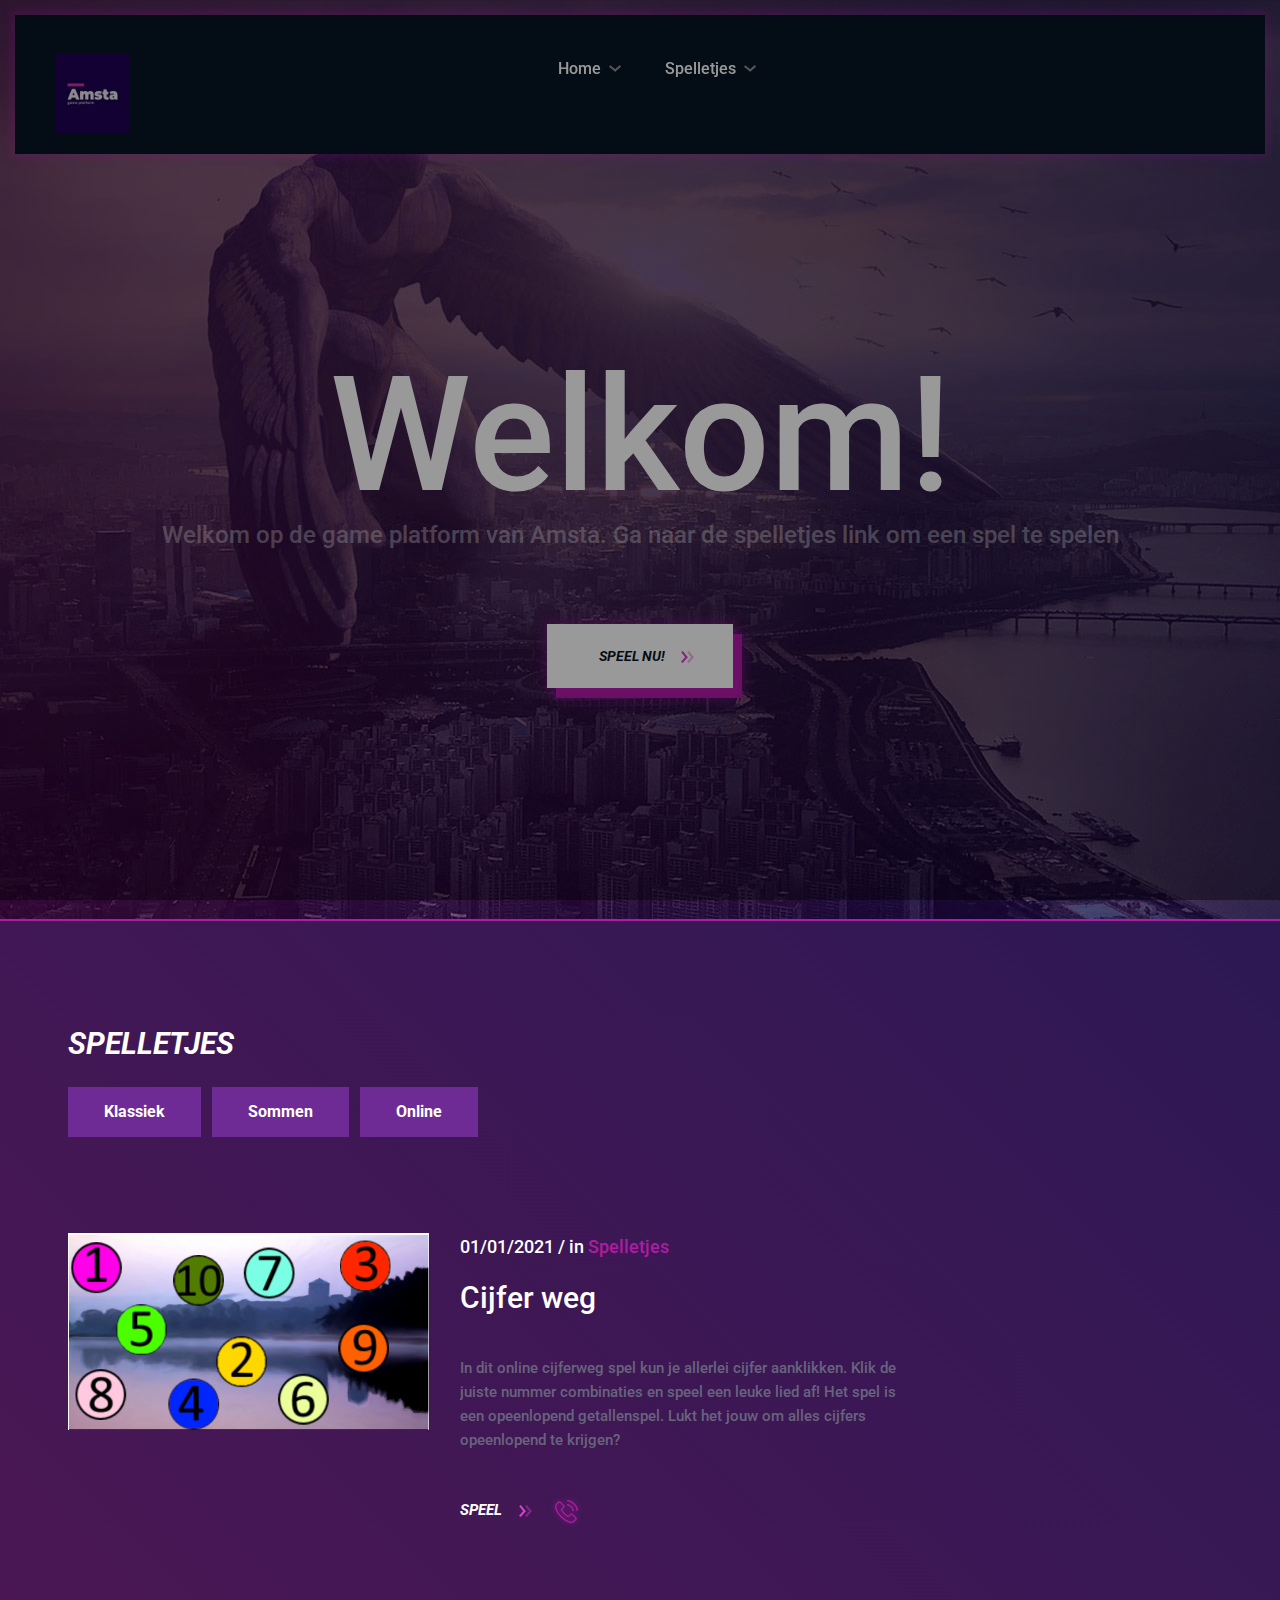
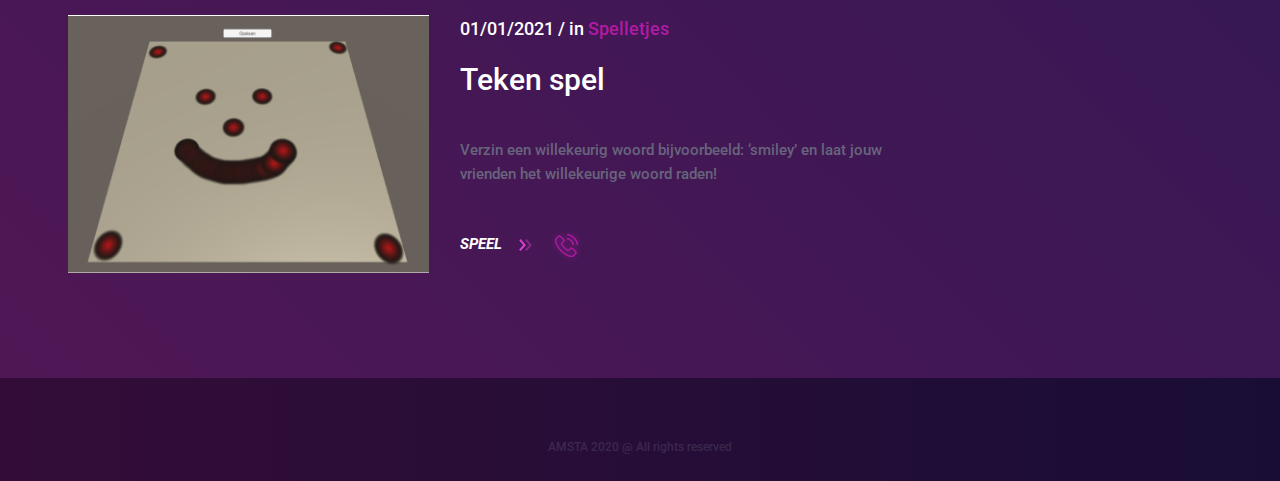
<file: index.html>
<!DOCTYPE html>
<html lang="zxx">
<head>
	<title>Amsta - Game platform</title>
	<meta charset="UTF-8">
	<meta name="description" content="EndGam Gaming Magazine Template">
	<meta name="keywords" content="endGam,gGaming, magazine, html">
	<meta name="viewport" content="width=device-width, initial-scale=1.0">
	<!-- Favicon -->
	<link href="img/favicon.ico" rel="shortcut icon"/>

	<!-- Google Font -->
	<link href="https://fonts.googleapis.com/css?family=Roboto:400,400i,500,500i,700,700i,900,900i" rel="stylesheet">


	<!-- Stylesheets -->
	<link rel="stylesheet" href="css/bootstrap.min.css"/>
	<link rel="stylesheet" href="css/font-awesome.min.css"/>
	<link rel="stylesheet" href="css/slicknav.min.css"/>
	<link rel="stylesheet" href="css/owl.carousel.min.css"/>
	<link rel="stylesheet" href="css/magnific-popup.css"/>
	<link rel="stylesheet" href="css/animate.css"/>

	<!-- Main Stylesheets -->
	<link rel="stylesheet" href="css/style.css"/>


	<!--[if lt IE 9]>
		  <script src="https://oss.maxcdn.com/html5shiv/3.7.2/html5shiv.min.js"></script>
	  <script src="https://oss.maxcdn.com/respond/1.4.2/respond.min.js"></script>
	<![endif]-->

</head>
<body>
	<!-- Page Preloder -->
	<div id="preloder">
		<div class="loader"></div>
	</div>

	<!-- Header section -->
	<header class="header-section">
		<div class="header-warp">
			<div class="header-bar-warp d-flex">
				<!-- site logo -->
				<a href="index.html" class="site-logo">
					<img class="site-logo-frontend" src="./img/logo_1.jpg" alt="">
				</a>
				<nav class="top-nav-area w-100">
					<!-- Menu -->
					<ul class="main-menu primary-menu">
						<li><a href="index.html">Home</a></li>
						<li><a href="games.html">Spelletjes</a></li>
					</ul>
				</nav>
			</div>
		</div>
	</header>
	<!-- Header section end -->


	<!-- Hero section -->
	<section class="hero-section overflow-hidden">
		<div class="hero-slider owl-carousel">
			<div class="hero-item set-bg d-flex align-items-center justify-content-center text-center" data-setbg="img/slider-bg-1.jpg">
				<div class="container">
					<h2>Welkom!</h2>
					<p>Welkom op de game platform van Amsta. Ga naar de spelletjes link om een spel te spelen</p>
					<a href="games.html" class="site-btn">Speel nu! <img src="img/icons/double-arrow.png" alt="#"/></a>
				</div>
			</div>
		</div>
	</section>
	<!-- Hero section end-->


	<!-- Blog section -->
	<section class="blog-section spad">
		<div class="container">
			<div class="row">
				<div class="col-xl-9 col-lg-8 col-md-7">
					<div class="section-title text-white">
						<h2>Spelletjes</h2>
					</div>
					<ul class="blog-filter">
						<li><a href="#">Klassiek</a></li>
						<li><a href="#">Sommen</a></li>
						<li><a href="#">Online</a></li>
					</ul>
					<!-- Blog item -->
					<div class="blog-item">
						<div class="blog-thumb">
							<img src="./img/blog/cijfer-weg.PNG" alt="">
						</div>
						<div class="blog-text text-box text-white">
							<div class="top-meta">01/01/2021  /  in <a href="">Spelletjes</a></div>
							<h3>Cijfer weg</h3>
							<p>In dit online cijferweg spel kun je allerlei cijfer aanklikken. Klik de juiste nummer combinaties en speel een leuke lied af! Het spel is een opeenlopend getallenspel. Lukt het jouw om alles cijfers opeenlopend te krijgen?</p>
							<a href="game1.html" class="read-more">Speel  <img src="img/icons/double-arrow.png" alt="#"/></a>
							<a href="game1call.html" class="read-more"> <img src="img/icons/phone.png" alt=""></a>

						</div>
					</div>
					<!-- Blog item -->
					<div class="blog-item">
						<div class="blog-thumb">
							<img src="./img/blog/tekenspel.PNG" alt="">
						</div>
						<div class="blog-text text-box text-white">
							<div class="top-meta">01/01/2021  /  in <a href="">Spelletjes</a></div>
							<h3>Teken spel</h3>
							<p>Verzin een willekeurig woord bijvoorbeeld: ‘smiley’ en laat jouw vrienden het willekeurige woord raden!</p>
							<a href="game2.html" class="read-more">Speel  <img src="img/icons/double-arrow.png" alt="#"/></a>
							<a href="game2call.html" class="read-more"> <img src="img/icons/phone.png" alt=""></a>
						</div>
					</div>
				</div> 
			</div>
		</div>
	</section>
	<!-- Blog section end -->


	<!-- Footer section -->
	<footer class="footer-section">
		<div class="container">

			<div class="copyright"><a href="">AMSTA</a> 2020 @ All rights reserved</div>
		</div>
	</footer>
	<!-- Footer section end -->


	<!--====== Javascripts & Jquery ======-->
	<script src="js/jquery-3.2.1.min.js"></script>
	<script src="js/bootstrap.min.js"></script>
	<script src="js/jquery.slicknav.min.js"></script>
	<script src="js/owl.carousel.min.js"></script>
	<script src="js/jquery.sticky-sidebar.min.js"></script>
	<script src="js/jquery.magnific-popup.min.js"></script>
	<script src="js/main.js"></script>

	</body>
</html>
</file>
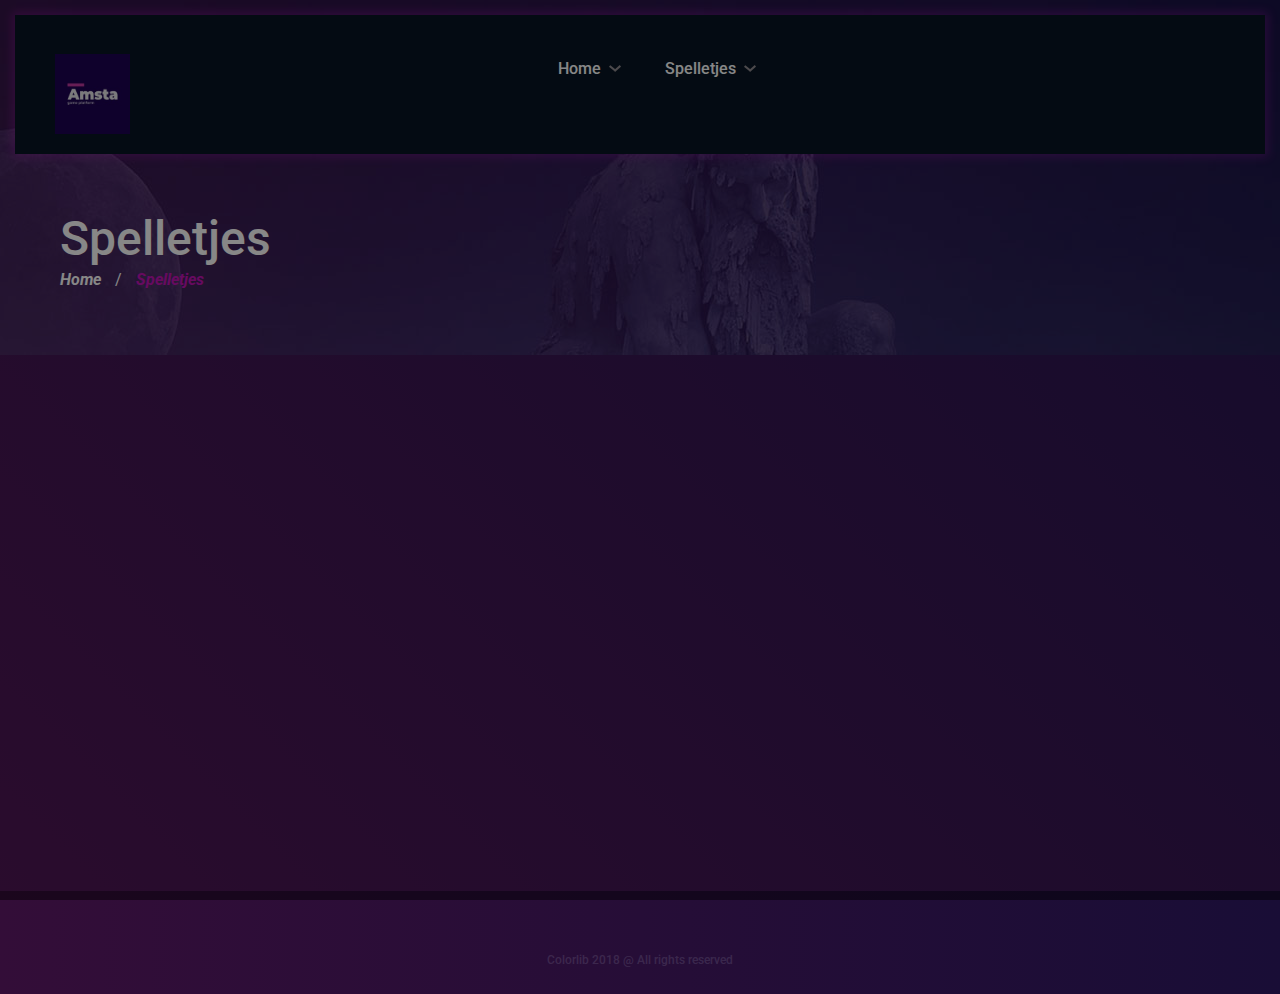
<file: game1.html>
<!DOCTYPE html>
<html lang="zxx">
<head>
	<title>Amsta - Game platform</title>
	<meta charset="UTF-8">
	<meta name="description" content="EndGam Gaming Magazine Template">
	<meta name="keywords" content="endGam,gGaming, magazine, html">
	<meta name="viewport" content="width=device-width, initial-scale=1.0">
	<!-- Favicon -->
	<link href="img/favicon.ico" rel="shortcut icon"/>

	<!-- Google Font -->
	<link href="https://fonts.googleapis.com/css?family=Roboto:400,400i,500,500i,700,700i,900,900i" rel="stylesheet">


	<!-- Stylesheets -->
	<link rel="stylesheet" href="css/bootstrap.min.css"/>
	<link rel="stylesheet" href="css/font-awesome.min.css"/>
	<link rel="stylesheet" href="css/slicknav.min.css"/>
	<link rel="stylesheet" href="css/owl.carousel.min.css"/>
	<link rel="stylesheet" href="css/magnific-popup.css"/>
	<link rel="stylesheet" href="css/animate.css"/>

	<!-- Main Stylesheets -->
	<link rel="stylesheet" href="css/style.css"/>


</head>
<body>
	<!-- Page Preloder -->
	<div id="preloder">
		<div class="loader"></div>
	</div>

	<!-- Header section -->
	<header class="header-section">
		<div class="header-warp">
			<div class="header-bar-warp d-flex">
				<!-- site logo -->
				<a href="index.html" class="site-logo">
					<img class="site-logo-frontend" src="./img/logo_1.jpg" alt="">
				</a>
				<nav class="top-nav-area w-100">
					<!-- Menu -->
					<ul class="main-menu primary-menu">
						<li><a href="index.html">Home</a></li>
						<li><a href="games.html">Spelletjes</a></li>
					</ul>
				</nav>
			</div>
		</div>
	</header>
	<!-- Header section end -->


	<!-- Page top section -->
	<section class="page-top-section set-bg" data-setbg="img/page-top-bg/1.jpg">
		<div class="page-info">
			<h2>Spelletjes</h2>
			<div class="site-breadcrumb">
				<a href="">Home</a>  /
				<span>Spelletjes</span>
			</div>
		</div>
	</section>
	<!-- Page top end-->




	<!-- Games section -->
	<section class="games-section">
		<div class="container">

			<div class="row">
					<div class="row">
                        <iframe class="iframe-thing"src="https://i.simmer.io/@HVA1/cijfer-teller"></iframe>
                    </div>
			</div>
		</div>
	</section>
	<!-- Games end-->


	<!-- Footer section -->
	<footer class="footer-section">
		<div class="container">
			<div class="copyright"><a href="">Colorlib</a> 2018 @ All rights reserved</div>
		</div>
	</footer>
	<!-- Footer section end -->


	<!--====== Javascripts & Jquery ======-->
	<script src="js/jquery-3.2.1.min.js"></script>
	<script src="js/bootstrap.min.js"></script>
	<script src="js/jquery.slicknav.min.js"></script>
	<script src="js/owl.carousel.min.js"></script>
	<script src="js/jquery.sticky-sidebar.min.js"></script>
	<script src="js/jquery.magnific-popup.min.js"></script>
	<script src="js/main.js"></script>

	</body>
</html>
</file>
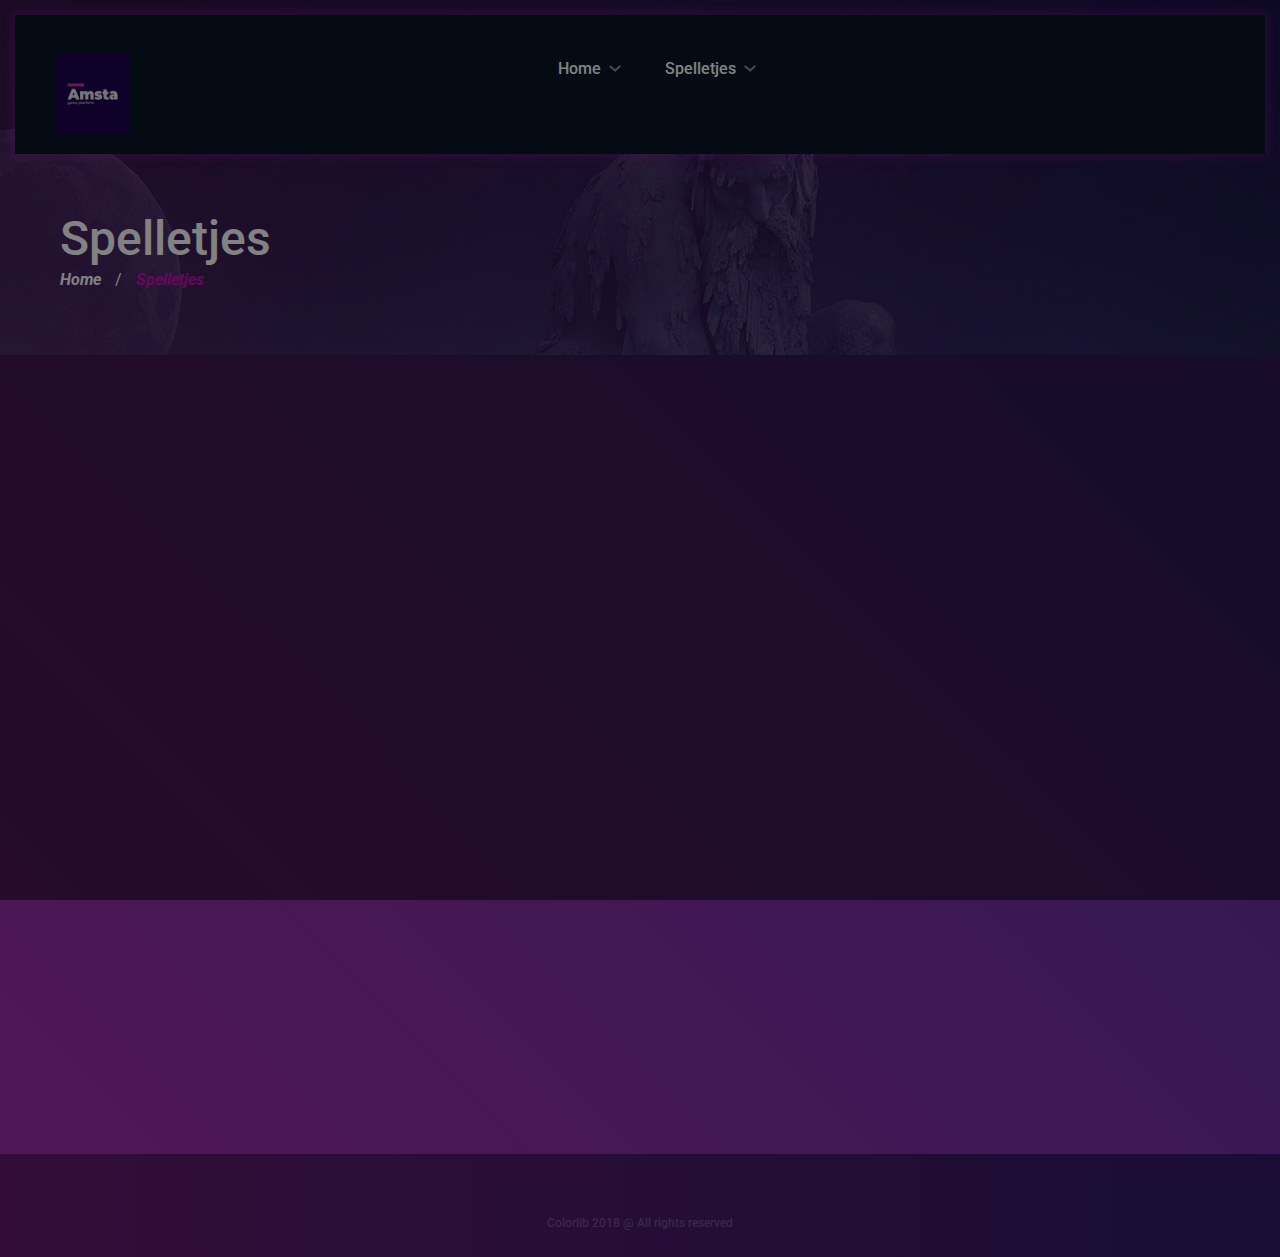
<file: game1call.html>
<!DOCTYPE html>
<html lang="zxx">
<head>
	<title>Amsta - Game platform</title>
	<meta charset="UTF-8">
	<meta name="description" content="EndGam Gaming Magazine Template">
	<meta name="keywords" content="endGam,gGaming, magazine, html">
	<meta name="viewport" content="width=device-width, initial-scale=1.0">
	<!-- Favicon -->
	<link href="img/favicon.ico" rel="shortcut icon"/>

	<!-- Google Font -->
	<link href="https://fonts.googleapis.com/css?family=Roboto:400,400i,500,500i,700,700i,900,900i" rel="stylesheet">


	<!-- Stylesheets -->
	<link rel="stylesheet" href="css/bootstrap.min.css"/>
	<link rel="stylesheet" href="css/font-awesome.min.css"/>
	<link rel="stylesheet" href="css/slicknav.min.css"/>
	<link rel="stylesheet" href="css/owl.carousel.min.css"/>
	<link rel="stylesheet" href="css/magnific-popup.css"/>
	<link rel="stylesheet" href="css/animate.css"/>

	<!-- Main Stylesheets -->
	<link rel="stylesheet" href="css/style.css"/>


</head>
<body>
	<!-- Page Preloder -->
	<div id="preloder">
		<div class="loader"></div>
	</div>

	<!-- Header section -->
	<header class="header-section">
		<div class="header-warp">
			<div class="header-bar-warp d-flex">
				<!-- site logo -->
				<a href="index.html" class="site-logo">
					<img class="site-logo-frontend" src="./img/logo_1.jpg" alt="">
				</a>
				<nav class="top-nav-area w-100">
					<!-- Menu -->
					<ul class="main-menu primary-menu">
						<li><a href="index.html">Home</a></li>
						<li><a href="games.html">Spelletjes</a></li>
					</ul>
				</nav>
			</div>
		</div>
	</header>
	<!-- Header section end -->


	<!-- Page top section -->
	<section class="page-top-section set-bg" data-setbg="img/page-top-bg/1.jpg">
		<div class="page-info">
			<h2>Spelletjes</h2>
			<div class="site-breadcrumb">
				<a href="">Home</a>  /
				<span>Spelletjes</span>
			</div>
		</div>
	</section>
	<!-- Page top end-->



	<!-- Games section -->
	<section class="games-section">
		<div class="container">
			<video id="video" autoplay></video>
			<canvas id="canvas"></canvas>
			<div class="row">
					<div class="row">
                        <iframe class="iframe-thing"src="https://i.simmer.io/@HVA1/nummer-teller"></iframe>
                    </div>
			</div>
		</div>
	</section>
	<!-- Games end-->


	<!-- Footer section -->
	<footer class="footer-section">
		<div class="container">
			<div class="copyright"><a href="">Colorlib</a> 2018 @ All rights reserved</div>
		</div>
	</footer>
	<!-- Footer section end -->


	<!--====== Javascripts & Jquery ======-->
	<script src="js/jquery-3.2.1.min.js"></script>
	<script src="js/bootstrap.min.js"></script>
	<script src="js/jquery.slicknav.min.js"></script>
	<script src="js/owl.carousel.min.js"></script>
	<script src="js/jquery.sticky-sidebar.min.js"></script>
	<script src="js/jquery.magnific-popup.min.js"></script>
	<script src="js/main.js"></script>

	</body>
</html>
</file>
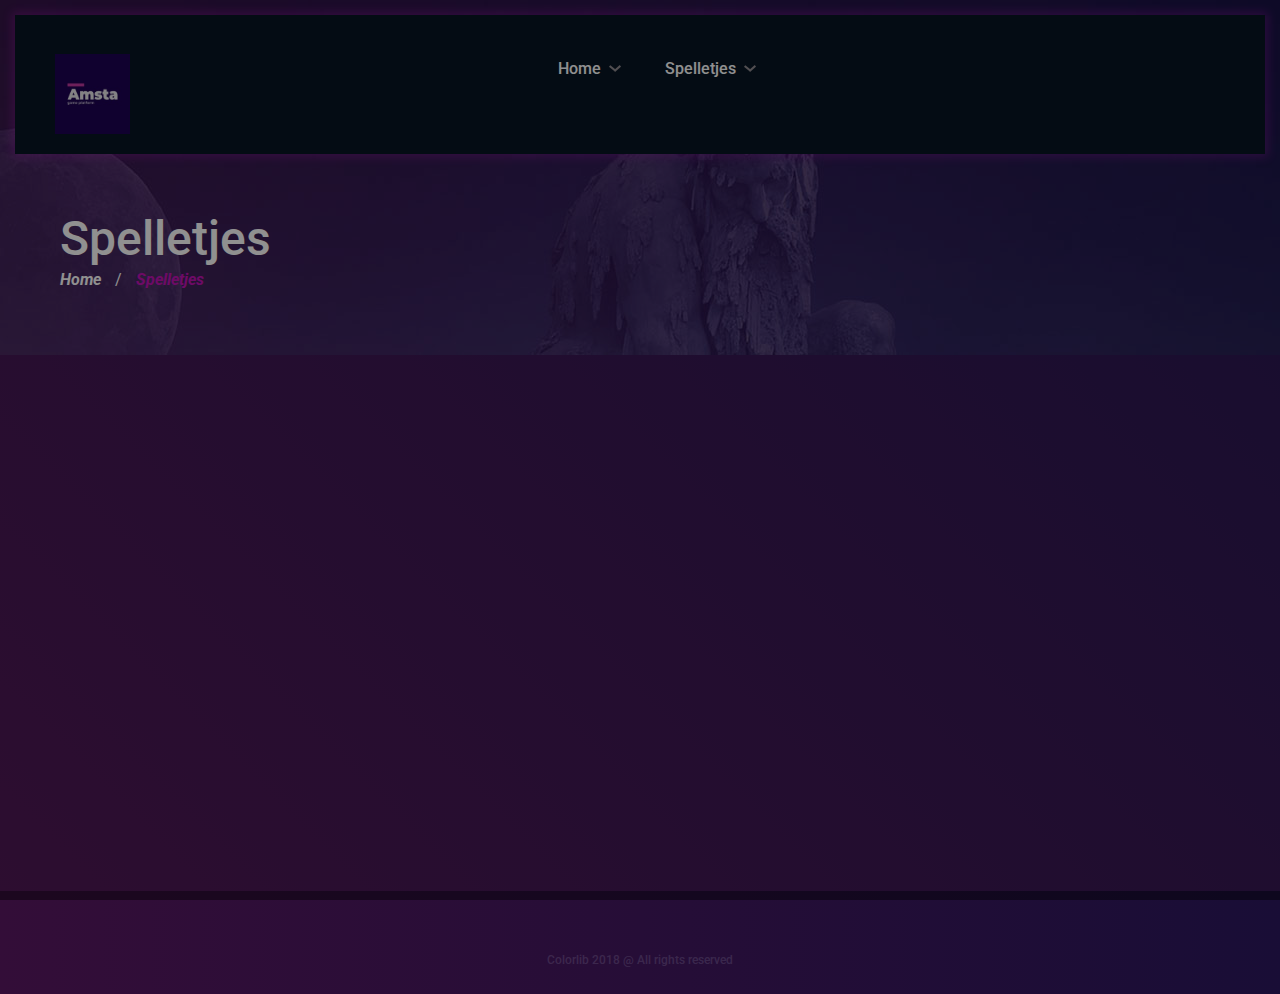
<file: game2.html>
<!DOCTYPE html>
<html lang="zxx">
<head>
	<title>Amsta - Game platform</title>
	<meta charset="UTF-8">
	<meta name="description" content="EndGam Gaming Magazine Template">
	<meta name="keywords" content="endGam,gGaming, magazine, html">
	<meta name="viewport" content="width=device-width, initial-scale=1.0">
	<!-- Favicon -->
	<link href="img/favicon.ico" rel="shortcut icon"/>

	<!-- Google Font -->
	<link href="https://fonts.googleapis.com/css?family=Roboto:400,400i,500,500i,700,700i,900,900i" rel="stylesheet">


	<!-- Stylesheets -->
	<link rel="stylesheet" href="css/bootstrap.min.css"/>
	<link rel="stylesheet" href="css/font-awesome.min.css"/>
	<link rel="stylesheet" href="css/slicknav.min.css"/>
	<link rel="stylesheet" href="css/owl.carousel.min.css"/>
	<link rel="stylesheet" href="css/magnific-popup.css"/>
	<link rel="stylesheet" href="css/animate.css"/>

	<!-- Main Stylesheets -->
	<link rel="stylesheet" href="css/style.css"/>


</head>
<body>
	<!-- Page Preloder -->
	<div id="preloder">
		<div class="loader"></div>
	</div>

	<!-- Header section -->
	<header class="header-section">
		<div class="header-warp">
			<div class="header-bar-warp d-flex">
				<!-- site logo -->
				<a href="index.html" class="site-logo">
					<img class="site-logo-frontend" src="./img/logo_1.jpg" alt="">
				</a>
				<nav class="top-nav-area w-100">
					<!-- Menu -->
					<ul class="main-menu primary-menu">
						<li><a href="index.html">Home</a></li>
						<li><a href="games.html">Spelletjes</a></li>
					</ul>
				</nav>
			</div>
		</div>
	</header>
	<!-- Header section end -->


	<!-- Page top section -->
	<section class="page-top-section set-bg" data-setbg="img/page-top-bg/1.jpg">
		<div class="page-info">
			<h2>Spelletjes</h2>
			<div class="site-breadcrumb">
				<a href="">Home</a>  /
				<span>Spelletjes</span>
			</div>
		</div>
	</section>
	<!-- Page top end-->




	<!-- Games section -->
	<section class="games-section">
		<div class="container">
			<div class="row">
					<div class="row">
                        <iframe class="iframe-thing"src="https://i.simmer.io/@HVA1/teken-spel"></iframe>
                    </div>
			</div>
		</div>
	</section>
	<!-- Games end-->


	<!-- Footer section -->
	<footer class="footer-section">
		<div class="container">
			<div class="copyright"><a href="">Colorlib</a> 2018 @ All rights reserved</div>
		</div>
	</footer>
	<!-- Footer section end -->


	<!--====== Javascripts & Jquery ======-->
	<script src="js/jquery-3.2.1.min.js"></script>
	<script src="js/bootstrap.min.js"></script>
	<script src="js/jquery.slicknav.min.js"></script>
	<script src="js/owl.carousel.min.js"></script>
	<script src="js/jquery.sticky-sidebar.min.js"></script>
	<script src="js/jquery.magnific-popup.min.js"></script>
	<script src="js/main.js"></script>

	</body>
</html>
</file>
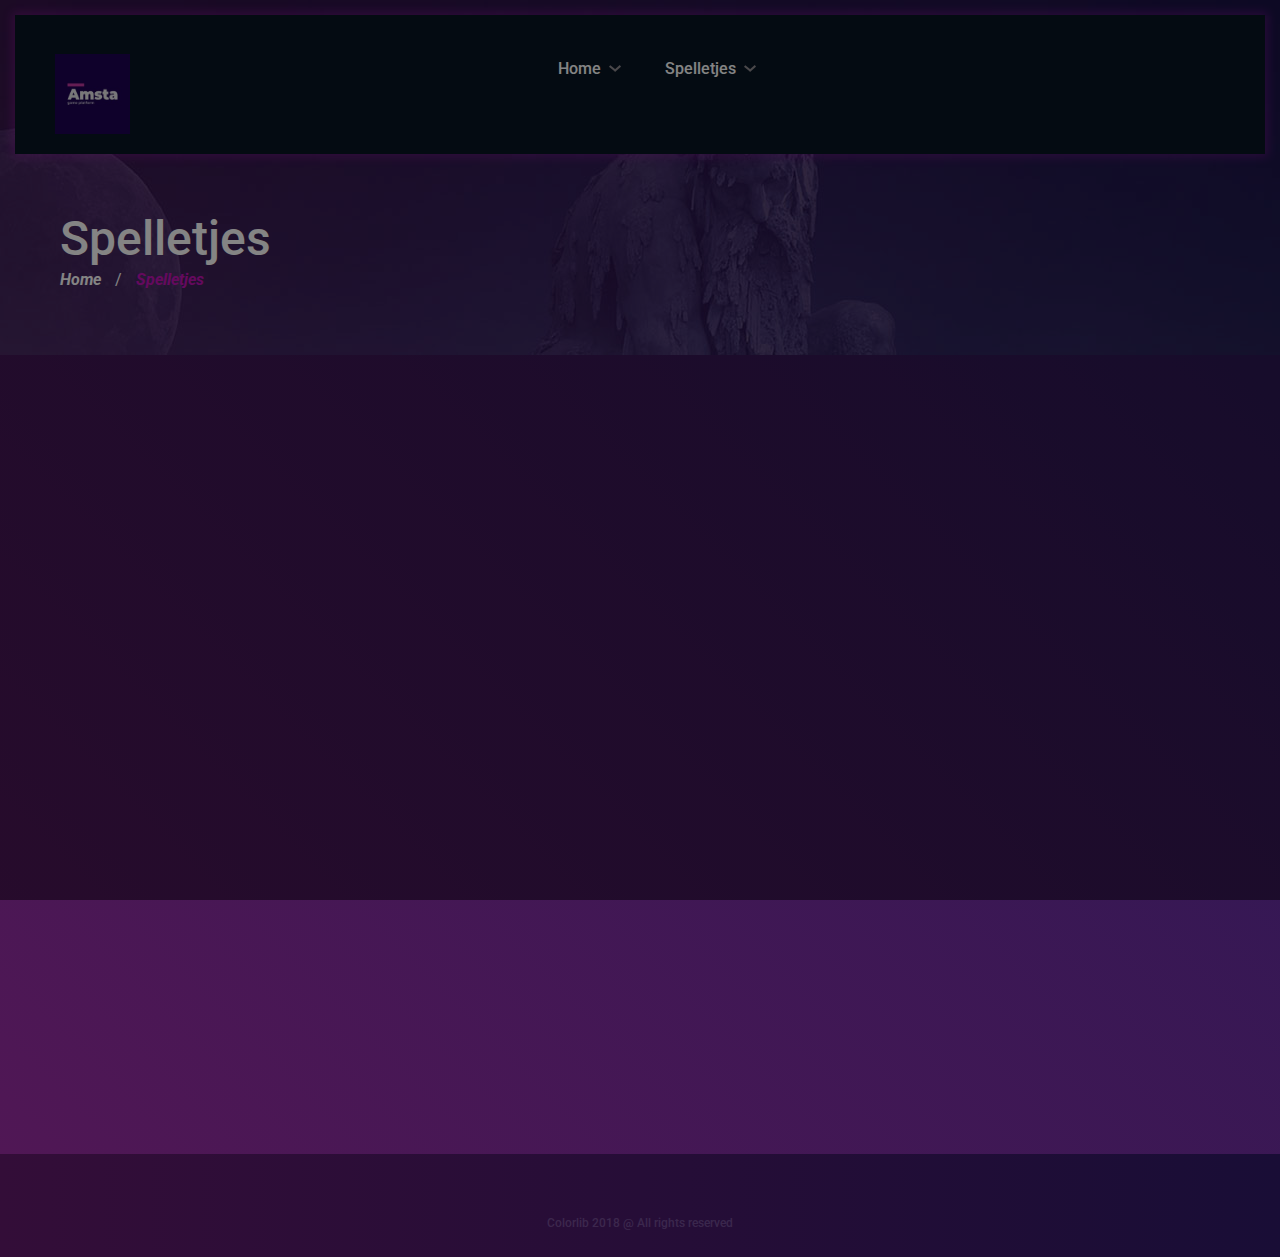
<file: game2call.html>
<!DOCTYPE html>
<html lang="zxx">
<head>
	<title>Amsta - Game platform</title>
	<meta charset="UTF-8">
	<meta name="description" content="EndGam Gaming Magazine Template">
	<meta name="keywords" content="endGam,gGaming, magazine, html">
	<meta name="viewport" content="width=device-width, initial-scale=1.0">
	<!-- Favicon -->
	<link href="img/favicon.ico" rel="shortcut icon"/>

	<!-- Google Font -->
	<link href="https://fonts.googleapis.com/css?family=Roboto:400,400i,500,500i,700,700i,900,900i" rel="stylesheet">


	<!-- Stylesheets -->
	<link rel="stylesheet" href="css/bootstrap.min.css"/>
	<link rel="stylesheet" href="css/font-awesome.min.css"/>
	<link rel="stylesheet" href="css/slicknav.min.css"/>
	<link rel="stylesheet" href="css/owl.carousel.min.css"/>
	<link rel="stylesheet" href="css/magnific-popup.css"/>
	<link rel="stylesheet" href="css/animate.css"/>

	<!-- Main Stylesheets -->
	<link rel="stylesheet" href="css/style.css"/>


</head>
<body>
	<!-- Page Preloder -->
	<div id="preloder">
		<div class="loader"></div>
	</div>

	<!-- Header section -->
	<header class="header-section">
		<div class="header-warp">
			<div class="header-bar-warp d-flex">
				<!-- site logo -->
				<a href="index.html" class="site-logo">
					<img class="site-logo-frontend" src="./img/logo_1.jpg" alt="">
				</a>
				<nav class="top-nav-area w-100">
					<!-- Menu -->
					<ul class="main-menu primary-menu">
						<li><a href="index.html">Home</a></li>
						<li><a href="games.html">Spelletjes</a></li>
					</ul>
				</nav>
			</div>
		</div>
	</header>
	<!-- Header section end -->


	<!-- Page top section -->
	<section class="page-top-section set-bg" data-setbg="img/page-top-bg/1.jpg">
		<div class="page-info">
			<h2>Spelletjes</h2>
			<div class="site-breadcrumb">
				<a href="">Home</a>  /
				<span>Spelletjes</span>
			</div>
		</div>
	</section>
	<!-- Page top end-->




	<!-- Games section -->
	<section class="games-section">
		<div class="container">
			<video id="video" autoplay></video>
			<canvas id="canvas"></canvas>
			<div class="row">
					<div class="row">
                        <iframe class="iframe-thing"src="https://i.simmer.io/@HVA1/teken-spel"></iframe>
                    </div>
			</div>
		</div>
	</section>
	<!-- Games end-->


	<!-- Footer section -->
	<footer class="footer-section">
		<div class="container">
			<div class="copyright"><a href="">Colorlib</a> 2018 @ All rights reserved</div>
		</div>
	</footer>
	<!-- Footer section end -->


	<!--====== Javascripts & Jquery ======-->
	<script src="js/jquery-3.2.1.min.js"></script>
	<script src="js/bootstrap.min.js"></script>
	<script src="js/jquery.slicknav.min.js"></script>
	<script src="js/owl.carousel.min.js"></script>
	<script src="js/jquery.sticky-sidebar.min.js"></script>
	<script src="js/jquery.magnific-popup.min.js"></script>
	<script src="js/main.js"></script>

	</body>
</html>
</file>
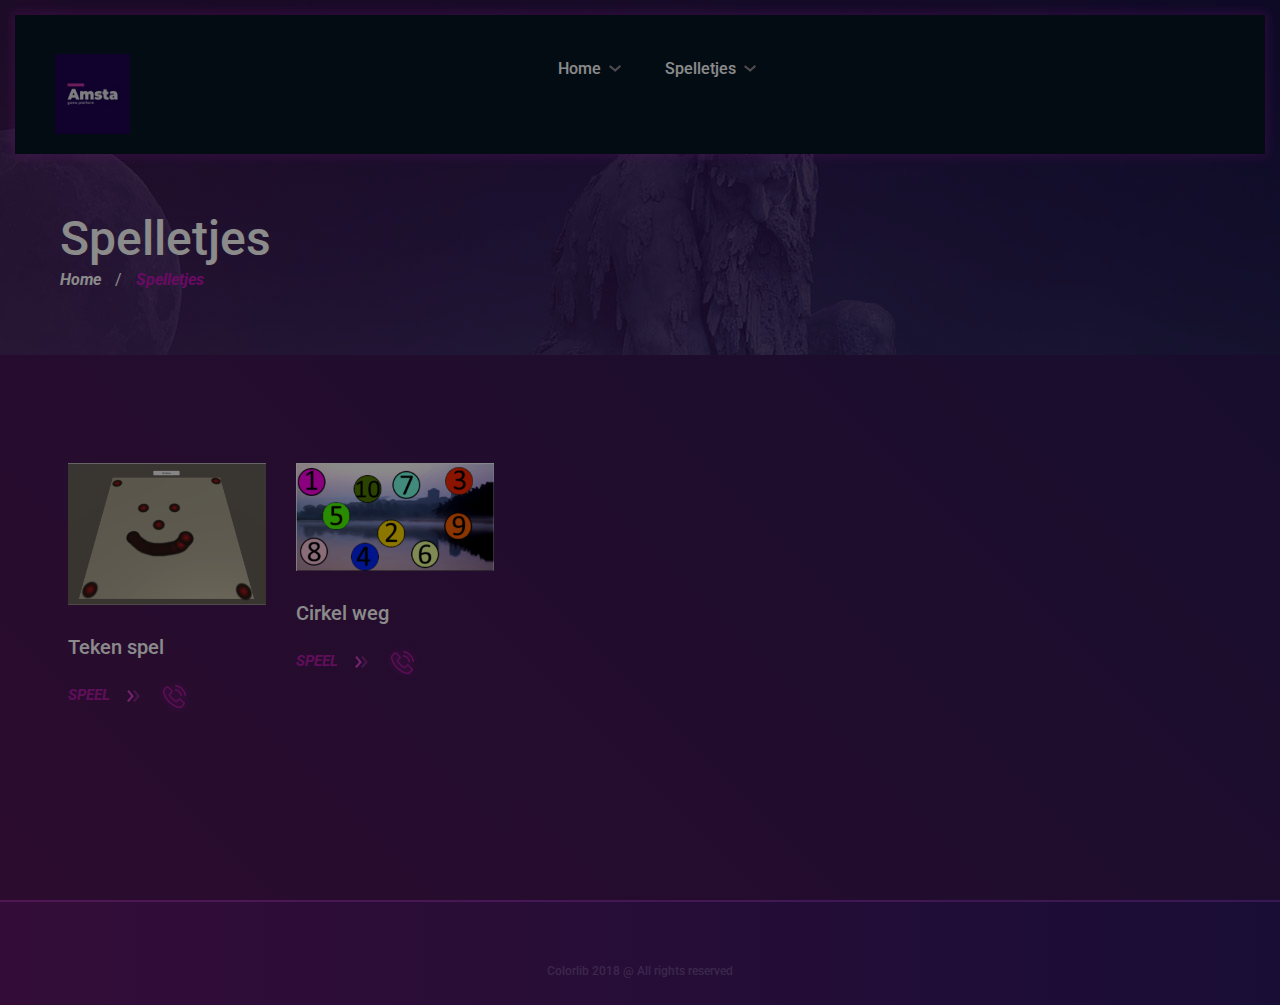
<file: games.html>
<!DOCTYPE html>
<html lang="zxx">
<head>
	<title>Amsta - Game platform</title>
	<meta charset="UTF-8">
	<meta name="description" content="EndGam Gaming Magazine Template">
	<meta name="keywords" content="endGam,gGaming, magazine, html">
	<meta name="viewport" content="width=device-width, initial-scale=1.0">
	<!-- Favicon -->
	<link href="img/favicon.ico" rel="shortcut icon"/>

	<!-- Google Font -->
	<link href="https://fonts.googleapis.com/css?family=Roboto:400,400i,500,500i,700,700i,900,900i" rel="stylesheet">


	<!-- Stylesheets -->
	<link rel="stylesheet" href="css/bootstrap.min.css"/>
	<link rel="stylesheet" href="css/font-awesome.min.css"/>
	<link rel="stylesheet" href="css/slicknav.min.css"/>
	<link rel="stylesheet" href="css/owl.carousel.min.css"/>
	<link rel="stylesheet" href="css/magnific-popup.css"/>
	<link rel="stylesheet" href="css/animate.css"/>

	<!-- Main Stylesheets -->
	<link rel="stylesheet" href="css/style.css"/>


	<!--[if lt IE 9]>
		  <script src="https://oss.maxcdn.com/html5shiv/3.7.2/html5shiv.min.js"></script>
	  <script src="https://oss.maxcdn.com/respond/1.4.2/respond.min.js"></script>
	<![endif]-->

</head>
<body>
	<!-- Page Preloder -->
	<div id="preloder">
		<div class="loader"></div>
	</div>

	<!-- Header section -->
	<header class="header-section">
		<div class="header-warp">
			<div class="header-bar-warp d-flex">
				<!-- site logo -->
				<a href="index.html" class="site-logo">
					<img class="site-logo-frontend" src="./img/logo_1.jpg" alt="">
				</a>
				<nav class="top-nav-area w-100">
					<!-- Menu -->
					<ul class="main-menu primary-menu">
						<li><a href="index.html">Home</a></li>
						<li><a href="games.html">Spelletjes</a></li>
					</ul>
				</nav>
			</div>
		</div>
	</header>
	<!-- Header section end -->


	<!-- Page top section -->
	<section class="page-top-section set-bg" data-setbg="img/page-top-bg/1.jpg">
		<div class="page-info">
			<h2>Spelletjes</h2>
			<div class="site-breadcrumb">
				<a href="">Home</a>  /
				<span>Spelletjes</span>
			</div>
		</div>
	</section>
	<!-- Page top end-->




	<!-- Games section -->
	<section class="games-section">
		<div class="container">
			<div class="row">
				<div class="col-xl-7 col-lg-8 col-md-7">
					<div class="row">
						<div class="col-lg-4 col-md-6">
							<div class="game-item">
								<img src="img/blog/tekenspel.PNG" alt="#">
								<h5>Teken spel</h5>
								<a href="game2.html" class="read-more">Speel  <img src="img/icons/double-arrow.png" alt="#"/></a>
								<a href="game2call.html" class="read-more"><img src="img/icons/phone.png" alt=""></a>

							</div>
						</div>
						<div class="col-lg-4 col-md-6">
							<div class="game-item">
								<img src="img/blog/cijfer-weg.PNG" alt="#">
								<h5>Cirkel weg</h5>
								<a href="game1.html" class="read-more">Speel <img src="img/icons/double-arrow.png" alt="#"/></a>
								<a href="game1call.html" class="read-more"><img src="img/icons/phone.png" alt=""></a>

							</div>
						</div>
					</div>
				</div>
				<div class="col-xl-3 col-lg-4 col-md-5 sidebar game-page-sideber">
				</div>
			</div>
		</div>
	</section>
	<!-- Games end-->


	<!-- Footer section -->
	<footer class="footer-section">
		<div class="container">
			<div class="copyright"><a href="">Colorlib</a> 2018 @ All rights reserved</div>
		</div>
	</footer>
	<!-- Footer section end -->


	<!--====== Javascripts & Jquery ======-->
	<script src="js/jquery-3.2.1.min.js"></script>
	<script src="js/bootstrap.min.js"></script>
	<script src="js/jquery.slicknav.min.js"></script>
	<script src="js/owl.carousel.min.js"></script>
	<script src="js/jquery.sticky-sidebar.min.js"></script>
	<script src="js/jquery.magnific-popup.min.js"></script>
	<script src="js/main.js"></script>

	</body>
</html>
</file>
<file: css/style.css>
/* =================================
------------------------------------
  EndGam - Gaming Magazine Template
  Version: 1.0
 ------------------------------------
 ====================================*/



/*----------------------------------------*/
/* Template default CSS
/*----------------------------------------*/

html,
body {
	height: 100%;
	font-family: 'Roboto', sans-serif;
	-webkit-font-smoothing: antialiased;
	font-smoothing: antialiased;
}

h1,
h2,
h3,
h4,
h5,
h6 {
	margin: 0;
	color: #111111;
	font-weight: 500;
}

h1 {
	font-size: 70px;
}

h2 {
	font-size: 36px;
}

h3 {
	font-size: 30px;
}

h4 {
	font-size: 24px;
}

h5 {
	font-size: 18px;
}

h6 {
	font-size: 16px;
}

p {
	font-size: 15px;
	color: #585858;
	line-height: 1.6;
	font-weight: 500;
}

img {
	max-width: 100%;
}

input:focus,
select:focus,
button:focus,
textarea:focus {
	outline: none;
}

a:hover,
a:focus {
	text-decoration: none;
	outline: none;
}

ul,
ol {
	padding: 0;
	margin: 0;
}

::-webkit-input-placeholder {
	color: #fff;
	font-style: italic;
	text-transform: uppercase;
}

:-ms-input-placeholder {
	color: #fff;
	font-style: italic;
	text-transform: uppercase;
}

::-ms-input-placeholder {
	color: #fff;
	font-style: italic;
	text-transform: uppercase;
}

::placeholder {
	color: #fff;
	font-style: italic;
	text-transform: uppercase;
}

/*---------------------
  Helper CSS
-----------------------*/

.section-title h2 {
	font-size: 30px;
	text-transform: uppercase;
	font-weight: 700;
	font-style: italic;
}

.set-bg {
	background-repeat: no-repeat;
	background-size: cover;
	background-position: top center;
}

.spad {
	padding-top: 105px;
	padding-bottom: 105px;
}

.text-white h1,
.text-white h2,
.text-white h3,
.text-white h4,
.text-white h5,
.text-white h6,
.text-white p,
.text-white span,
.text-white li,
.text-white a {
	color: #fff;
}

/*---------------------
  Commom elements
-----------------------*/

/* buttons */

.site-btn {
	display: inline-block;
	border: none;
	font-size: 14px;
	font-weight: 700;
	font-style: italic;
	min-width: 186px;
	padding: 24px 30px;
	border-radius: 0;
	text-transform: uppercase;
	color: #081624;
	line-height: normal;
	cursor: pointer;
	text-align: center;
	background: #fff;
	position: relative;
	z-index: 1;
}

.site-btn img {
	position: relative;
	left: 13px;
	width: auto !important;
	display: inline-block !important;
}

.site-btn:after,
.site-btn:before {
	position: absolute;
	content: "";
	width: 100%;
	height: 100%;
	left: 9px;
	top: 10px;
	background: #b01ba5;
	z-index: -2;
	-webkit-box-shadow: 0 0 9px 3px rgba(226, 30, 228, 0.24);
	box-shadow: 0 0 9px 3px rgba(226, 30, 228, 0.24);
}

.site-btn:before {
	left: 0;
	top: 0;
	background: #fff;
	z-index: -1;
}

.site-btn:hover {
	color: #081624;
}

/* Preloder */

#preloder {
	position: fixed;
	width: 100%;
	height: 100%;
	top: 0;
	left: 0;
	z-index: 999999;
	background: #000;
}

.loader {
	width: 40px;
	height: 40px;
	position: absolute;
	top: 50%;
	left: 50%;
	margin-top: -13px;
	margin-left: -13px;
	border-radius: 60px;
	animation: loader 0.8s linear infinite;
	-webkit-animation: loader 0.8s linear infinite;
}

@keyframes loader {
	0% {
		-webkit-transform: rotate(0deg);
		transform: rotate(0deg);
		border: 4px solid #f44336;
		border-left-color: transparent;
	}
	50% {
		-webkit-transform: rotate(180deg);
		transform: rotate(180deg);
		border: 4px solid #673ab7;
		border-left-color: transparent;
	}
	100% {
		-webkit-transform: rotate(360deg);
		transform: rotate(360deg);
		border: 4px solid #f44336;
		border-left-color: transparent;
	}
}

@-webkit-keyframes loader {
	0% {
		-webkit-transform: rotate(0deg);
		border: 4px solid #f44336;
		border-left-color: transparent;
	}
	50% {
		-webkit-transform: rotate(180deg);
		border: 4px solid #673ab7;
		border-left-color: transparent;
	}
	100% {
		-webkit-transform: rotate(360deg);
		border: 4px solid #f44336;
		border-left-color: transparent;
	}
}

/*------------------
  Header section
---------------------*/

.header-section {
	position: absolute;
	width: 100%;
	left: 0;
	top: 0;
	z-index: 99;
	padding: 15px 15px 0;
}

.header-warp {
	max-width: 1496px;
	margin: 0 auto;
}

.header-social p,
.footer-social p,
.geme-social-share p {
	display: inline-block;
	color: #9190a5;
	font-size: 16px;
	padding-top: 4px;
}

.header-social a,
.footer-social a,
.geme-social-share a {
	display: -ms-inline-flex;
	display: -webkit-inline-box;
	display: -ms-inline-flexbox;
	display: inline-flex;
	width: 32px;
	height: 32px;
	-webkit-box-align: center;
	-ms-flex-align: center;
	align-items: center;
	-webkit-box-pack: center;
	-ms-flex-pack: center;
	justify-content: center;
	border-radius: 50%;
	color: #fff;
	font-size: 12px;
	margin-left: 13px;
	-webkit-transition: all 0.3s;
	-o-transition: all 0.3s;
	transition: all 0.3s;
}

.header-social a:hover,
.footer-social a:hover,
.geme-social-share a:hover {
	background: #b01ba5;
}

.header-bar-warp {
	background: #081624;
	padding: 39px 40px 0;
	-webkit-box-shadow: 0 0 9px 3px rgba(226, 30, 228, 0.24);
	box-shadow: 0 0 9px 3px rgba(226, 30, 228, 0.24);
}

.site-logo {
	float: left;
}

.site-logo-frontend{
	height:100px;
	padding-bottom: 20px;
}

.user-panel {
	float: right;
	font-size: 16px;
	font-weight: 500;
	color: #fff;
	padding-top: 3px;
}

.user-panel a {
	color: #fff;
}

.user-panel a:hover {
	color: #b01ba5;
}

.main-menu {
	list-style: none;
	text-align: center;
	padding-top: 3px;
}

.main-menu li {
	display: inline-block;
	position: relative;
}

.main-menu li a {
	display: block;
	font-size: 16px;
	font-weight: 500;
	color: #fff;
	margin-right: 40px;
	padding-bottom: 28px;
	position: relative;
	padding-right: 20px;
}

.main-menu li a:after {
	position: absolute;
	content: "";
	width: 20px;
	height: 20px;
	right: 0;
	top: 1px;
	background-image: url("../img/icons/arrow-down.png");
	background-repeat: no-repeat;
	background-position: right center;
}

.main-menu li a i {
	color: #928d92;
	margin-left: 5px;
}

.main-menu li a:hover {
	color: #b01ba5;
}

.main-menu li a:hover:after {
	background-image: url("../img/icons/arrow-down-color.png");
}

.main-menu li a:hover i {
	color: #b01ba5;
}

.main-menu li:hover .sub-menu {
	visibility: visible;
	opacity: 1;
	margin-top: 0;
}

.main-menu li:hover>a {
	color: #b01ba5;
}

.main-menu li:hover>a:after {
	background-image: url("../img/icons/arrow-down-color.png");
}

.main-menu li .sub-menu {
	position: absolute;
	list-style: none;
	text-align: left;
	width: 220px;
	left: 0;
	top: 100%;
	padding: 20px 0;
	visibility: hidden;
	opacity: 0;
	margin-top: 50px;
	background: #fff;
	z-index: 99;
	-webkit-transition: all 0.4s;
	-o-transition: all 0.4s;
	transition: all 0.4s;
	-webkit-box-shadow: 2px 7px 20px rgba(0, 0, 0, 0.4);
	box-shadow: 2px 7px 20px rgba(0, 0, 0, 0.4);
}

.main-menu li .sub-menu li {
	display: block;
}

.main-menu li .sub-menu li a {
	display: block;
	color: #000;
	margin-right: 0;
	padding: 8px 30px;
}

.main-menu li .sub-menu li a:after {
	display: none;
}

.main-menu li .sub-menu li a:hover {
	color: #b01ba5;
}

.slicknav_menu {
	display: none;
}

/*------------------
  Hero section
---------------------*/

.hero-slider .owl-dots {
	display: -ms-flex;
	display: -webkit-box;
	display: -ms-flexbox;
	display: flex;
	z-index: 2;
	left: calc(50% - 740px);
	bottom: 38px;
	position: relative;
	width: 1496px;
	position: absolute;
}

.hero-slider .owl-dots .owl-dot {
	width: 44px;
	height: 44px;
	border-radius: 50%;
	font-size: 16px;
	font-weight: 500;
	border: 2px solid transparent;
	color: #fff;
	display: -ms-inline-flex;
	display: -webkit-inline-box;
	display: -ms-inline-flexbox;
	display: inline-flex;
	-webkit-box-align: center;
	-ms-flex-align: center;
	align-items: center;
	-webkit-box-pack: center;
	-ms-flex-pack: center;
	justify-content: center;
}

.hero-slider .owl-dots .owl-dot.active {
	color: #b01ba5;
	border: 2px solid #b01ba5;
}

.hero-slider .owl-nav {
	margin-top: -24px;
	display: block;
}

.hero-slider .owl-nav .owl-next {
	position: absolute;
	top: 50%;
	right: 100px;
}

.hero-item {
	height: 921px;
	padding-top: 125px;
	border-bottom: 2px solid #b01ba5;
}

.hero-item h2 {
	font-size: 160px;
	color: #fff;
	font-weight: 500;
	line-height: 1;
	position: relative;
	top: 100px;
	opacity: 0;
}

.hero-item p {
	font-size: 24px;
	color: rgba(255, 255, 255, 0.4);
	font-weight: 500;
	opacity: 0.39;
	margin-bottom: 70px;
	position: relative;
	top: 80px;
	opacity: 0;
}

.hero-item .site-btn {
	position: relative;
	top: 50px;
	opacity: 0;
}

.hero-slider .owl-item.active .hero-item h2,
.hero-slider .owl-item.active .hero-item p,
.hero-slider .owl-item.active .hero-item .site-btn {
	top: 0;
	opacity: 1;
}

.hero-slider .owl-item.active .hero-item h2 {
	-webkit-transition: all 0.5s ease 0.4s;
	-o-transition: all 0.5s ease 0.4s;
	transition: all 0.5s ease 0.4s;
}

.hero-slider .owl-item.active .hero-item p {
	-webkit-transition: all 0.5s ease 0.6s;
	-o-transition: all 0.5s ease 0.6s;
	transition: all 0.5s ease 0.6s;
}

.hero-slider .owl-item.active .hero-item .site-btn {
	-webkit-transition: all 0.5s ease 0.8s;
	-webkit-transition: all 0.5s ease 0.8s;
	-o-transition: all 0.5s ease 0.8s;
	transition: all 0.5s ease 0.8s;
}

.hero-slider .owl-item.active .hero-item .offer-card {
	opacity: 1;
	-webkit-transform: rotate(0deg);
	-ms-transform: rotate(0deg);
	transform: rotate(0deg);
	-webkit-transition: all 0.5s ease 1s;
	-webkit-transition: all 0.5s ease 1s;
	-o-transition: all 0.5s ease 1s;
	transition: all 0.5s ease 1s;
}

/* ----------------
  Intro section
---------------------*/

.intro-section {
	background: #0c062e;
	padding: 115px 0;
}

.text-box .top-meta {
	font-size: 18px;
	font-weight: 500;
	margin-bottom: 20px;
}

.text-box .top-meta a {
	color: #b01ba5;
}

.text-box h3 {
	margin-bottom: 40px;
	max-width: 370px;
}

.text-box p {
	font-size: 15px;
	font-weight: 500;
	color: #68647d;
	margin-bottom: 35px;
}

.text-box .read-more {
	font-size: 15px;
	text-transform: uppercase;
	font-weight: 700;
	font-style: italic;
	color: #fff;
}

.text-box .read-more img {
	margin-left: 13px;
}

/* ----------------
 Blog Section
---------------------*/

.blog-section {
	/* Permalink - use to edit and share this gradient: http://colorzilla.com/gradient-editor/#501755+0,2d1854+100 */
	background: #501755;
	/* Old browsers */
	/* FF3.6-15 */
	background: -webkit-linear-gradient(45deg, #501755 0%, #2d1854 100%);
	/* Chrome10-25,Safari5.1-6 */
	background: -o-linear-gradient(45deg, #501755 0%, #2d1854 100%);
	background: linear-gradient(45deg, #501755 0%, #2d1854 100%);
	/* W3C, IE10+, FF16+, Chrome26+, Opera12+, Safari7+ */
	filter: progid:DXImageTransform.Microsoft.gradient( startColorstr='#501755', endColorstr='#2d1854', GradientType=1);
	/* IE6-9 fallback on horizontal gradient */
}

.blog-section .section-title {
	margin-bottom: 25px;
}

.blog-filter {
	list-style: none;
	display: block;
}

.blog-filter li {
	display: inline-block;
}

.blog-filter li a {
	display: block;
	color: #fff;
	padding: 16px 36px;
	font-size: 16px;
	font-weight: 700;
	background: #6f2b95;
	line-height: 1.1;
	margin-right: 7px;
	-webkit-transition: all 0.3s;
	-o-transition: all 0.3s;
	transition: all 0.3s;
	margin-bottom: 10px;
}

.blog-filter li a:hover {
	background: #b01ba5;
}

.blog-item {
	margin-top: 86px;
}

.blog-item .blog-thumb {
	width: 362px;
	float: left;
	margin-right: 30px;
}

.blog-item .text-box {
	overflow: hidden;
}

.blog-item .text-box p {
	margin-bottom: 42px;
}

.widget-item {
	margin-bottom: 85px;
}

.widget-item:last-child {
	margin-bottom: 0;
}

.widget-item .widget-title {
	color: #fff;
	text-transform: uppercase;
	font-weight: 700;
	font-style: italic;
	padding-left: 38px;
	margin-bottom: 48px;
}

.trending-widget .tw-item {
	margin-bottom: 38px;
}

.trending-widget .tw-item:last-child {
	margin-bottom: 0;
}

.trending-widget .tw-thumb {
	float: left;
	margin-right: 17px;
	overflow: hidden;
}

.trending-widget .tw-text .tw-meta {
	color: #68647d;
	font-size: 12px;
	font-weight: 500;
	margin-bottom: 7px;
}

.trending-widget .tw-text .tw-meta a {
	color: #b01ba5;
}

.trending-widget .tw-text h5 {
	font-size: 18px;
	color: #fff;
	line-height: 1.5;
}

.categories-widget {
	background: #34164b;
	padding: 55px 0 25px;
}

.categories-widget ul {
	list-style: none;
	padding: 0 38px;
}

.categories-widget ul li {
	display: block;
}

.categories-widget ul li a {
	display: inline-block;
	position: relative;
	font-size: 16px;
	color: #68647d;
	font-weight: 500;
	margin-bottom: 15px;
	padding-right: 19px;
	-webkit-transition: all 0.2s;
	-o-transition: all 0.2s;
	transition: all 0.2s;
	background-image: url("../img/icons/double-arrow.png");
	background-repeat: no-repeat;
	background-position: right -120% center;
	background-size: 11px;
}

.categories-widget ul li a:hover {
	color: #b01ba5;
	background-position: right center;
}

.search-widget {
	position: relative;
}

.search-widget input {
	width: 100%;
	height: 40px;
	border: none;
	border-bottom: 2px solid #72628b;
	background: none;
	padding-right: 60px;
	color: #fff;
}

.search-widget button {
	position: absolute;
	right: 0;
	top: 0;
	color: #b01ba5;
	font-weight: 700;
	font-size: 14px;
	font-style: italic;
	cursor: pointer;
	background: none;
	border: none;
	text-transform: uppercase;
}

.latest-comments .lc-item {
	margin-bottom: 30px;
}

.latest-comments .lc-item:last-child {
	margin-bottom: 0;
}

.latest-comments .lc-item .lc-avatar {
	width: 64px;
	height: 64px;
	border-radius: 50%;
	float: left;
	margin-right: 12px;
}

.latest-comments .lc-item .tw-text {
	padding-top: 10px;
	font-size: 16px;
	color: #fff;
	font-weight: 500;
}

.latest-comments .lc-item .tw-text a {
	color: #b01ba5;
}

.latest-comments .lc-item .tw-text span {
	color: #68647d;
}

/* --------------------
  Intro video section
-----------------------*/

.intro-video-section {
	height: 757px;
	position: relative;
}

.video-play-btn {
	position: absolute;
	left: calc(50% - 61px);
	top: calc(50% - 61px);
	width: 122px;
	height: 122px;
	text-align: center;
	padding-top: 35px;
	border-radius: 50%;
	background: rgba(255, 255, 255, 0.16);
}

.video-text {
	margin-bottom: 80px;
	padding: 27px 0;
	padding-left: 25px;
	position: relative;
}

.video-text h2 {
	font-size: 48px;
	text-transform: uppercase;
	font-style: italic;
	font-weight: 700;
	color: #fff;
	margin-bottom: 1px;
}

.video-text p {
	font-size: 18px;
	color: #a3a1b3;
	font-weight: 500;
	margin-bottom: 0;
}

.video-text:after {
	position: absolute;
	content: "";
	width: 9px;
	height: 100%;
	left: -22px;
	top: 0;
	border-left: 3px solid #de46d6;
	background: #fff;
	-webkit-box-shadow: 0 0 9px 3px rgba(226, 30, 228, 0.5);
	box-shadow: 0 0 9px 3px rgba(226, 30, 228, 0.5);
}

/* ----------------
  Featured section
---------------------*/

.featured-section {
	position: relative;
	overflow: hidden;
}

.featured-bg {
	width: calc(50% - 156px);
	float: left;
	height: 100%;
	left: 0;
	right: 0;
	position: absolute;
}

.featured-box {
	float: right;
	width: calc(50% + 156px);
	background: #fff;
	padding: 100px 50px 130px 79px;
}

.featured-box .text-box {
	max-width: 810px;
}

.featured-box .text-box .top-meta {
	color: #68647d;
}

.featured-box .text-box h3 {
	font-size: 60px;
	max-width: 100%;
}

.featured-box .text-box p {
	font-size: 16px;
}

.featured-box .text-box .read-more {
	color: #251e2f;
}

.gradient-bg,
.newsletter-section {
	background: #3e0f3d;
	/* Old browsers */
	/* FF3.6-15 */
	background: -webkit-linear-gradient(left, #3e0f3d 0%, #1c0f3b 100%);
	/* Chrome10-25,Safari5.1-6 */
	background: -webkit-gradient(linear, left top, right top, from(#3e0f3d), to(#1c0f3b));
	background: -o-linear-gradient(left, #3e0f3d 0%, #1c0f3b 100%);
	background: linear-gradient(to right, #3e0f3d 0%, #1c0f3b 100%);
	/* W3C, IE10+, FF16+, Chrome26+, Opera12+, Safari7+ */
	filter: progid:DXImageTransform.Microsoft.gradient( startColorstr='#3e0f3d', endColorstr='#1c0f3b', GradientType=1);
	/* IE6-9 */
}

/* --------------------
  Newsletter section
----------------------*/

.newsletter-section {
	padding: 108px 0 95px;
	text-align: center;
}

.newsletter-section h2 {
	font-size: 48px;
	color: #fff;
	font-weight: 700;
	font-style: italic;
	text-transform: uppercase;
	margin-bottom: 73px;
}

.newsletter-form {
	padding-left: 56px;
}

.newsletter-form input {
	font-size: 14px;
	font-weight: 700;
	font-style: italic;
	color: #fff;
	width: 787px;
	border: none;
	border-bottom: 2px solid #9b91a6;
	background: none;
	height: 63px;
	margin-right: 26px;
}

/* ----------------
  Footer section
---------------------*/

.footer-section {
	text-align: center;
	/* Permalink - use to edit and share this gradient: http://colorzilla.com/gradient-editor/#330d38+0,190d36+100 */
	background: #330d38;
	/* Old browsers */
	/* FF3.6-15 */
	background: -webkit-linear-gradient(left, #330d38 0%, #190d36 100%);
	/* Chrome10-25,Safari5.1-6 */
	background: -webkit-gradient(linear, left top, right top, from(#330d38), to(#190d36));
	background: -o-linear-gradient(left, #330d38 0%, #190d36 100%);
	background: linear-gradient(to right, #330d38 0%, #190d36 100%);
	/* W3C, IE10+, FF16+, Chrome26+, Opera12+, Safari7+ */
	filter: progid:DXImageTransform.Microsoft.gradient( startColorstr='#330d38', endColorstr='#190d36', GradientType=1);
	/* IE6-9 */
}

.footer-section .container {
	position: relative;
	padding: 60px 15px 25px;
}

.footer-left-pic {
	position: absolute;
	left: -13px;
	bottom: 19px;
}

.footer-right-pic {
	position: absolute;
	right: 50px;
	bottom: 19px;
}

.footer-menu {
	padding-top: 62px;
}

.footer-menu li:last-child a {
	margin-right: 0;
}

.footer-social {
	padding-top: 20px;
	padding-bottom: 40px;
}

.footer-social a:first-child {
	margin-left: 0;
}

.copyright {
	font-size: 12px;
	font-weight: 500;
	color: #9190a5;
	opacity: 0.20;
}

.copyright a {
	color: #9190a5;
}

.copyright a:hover {
	text-decoration: underline;
}

/* ----------------
  Other Pages
=====================
---------------------*/

.page-top-section {
	height: 355px;
	padding-top: 210px;
}

.page-info {
	max-width: 1496px;
	margin: 0 auto;
	font-size: 16px;
	color: #fff;
	padding-left: 60px;
}

.page-info h2 {
	color: #fff;
	font-size: 48px;
}

.site-breadcrumb a,
.site-breadcrumb span {
	font-style: italic;
	color: #fff;
	margin: 0 10px;
	font-weight: 700;
}

.site-breadcrumb a:first-child {
	margin-left: 0;
}

.site-breadcrumb span {
	color: #c313b7;
}

/* --------------
  Games Page
-----------------*/

.games-section {
	padding: 108px 0;
	/* Permalink - use to edit and share this gradient: http://colorzilla.com/gradient-editor/#501755+0,2d1854+100 */
	background: #501755;
	/* Old browsers */
	/* FF3.6-15 */
	background: -webkit-linear-gradient(45deg, #501755 0%, #2d1854 100%);
	/* Chrome10-25,Safari5.1-6 */
	background: -o-linear-gradient(45deg, #501755 0%, #2d1854 100%);
	background: linear-gradient(45deg, #501755 0%, #2d1854 100%);
	/* W3C, IE10+, FF16+, Chrome26+, Opera12+, Safari7+ */
	filter: progid:DXImageTransform.Microsoft.gradient( startColorstr='#501755', endColorstr='#2d1854', GradientType=1);
	/* IE6-9 fallback on horizontal gradient */
}

.game-filter {
	list-style: none;
	margin-bottom: 82px;
}

.game-filter li {
	display: inline-block;
	width: 40px;
	height: 34px;
	background: #503c6e;
	border-radius: 17px;
	-webkit-transition: all 0.3s;
	-o-transition: all 0.3s;
	transition: all 0.3s;
}

.game-filter li:hover {
	background: #c313b7;
}

.game-filter li a {
	font-size: 15px;
	font-weight: 700;
	color: #fff;
	display: block;
	width: 100%;
	height: 100%;
	text-align: center;
	padding-top: 7px;
}

.game-item {
	margin-bottom: 80px;
}

.game-item h5 {
	font-size: 20px;
	color: #fff;
	padding-top: 30px;
	margin-bottom: 20px;
}

.game-item .read-more {
	font-size: 15px;
	text-transform: uppercase;
	font-weight: 700;
	font-style: italic;
	color: #b01ba5;
}

.game-item .read-more img {
	margin-left: 13px;
}

.site-pagination {
	display: -ms-flex;
	display: -webkit-box;
	display: -ms-flexbox;
	display: flex;
}

.site-pagination a {
	width: 38px;
	height: 44px;
	border-radius: 50%;
	font-size: 16px;
	font-weight: 500;
	border: 2px solid transparent;
	color: #fff;
	display: -ms-inline-flex;
	display: -webkit-inline-box;
	display: -ms-inline-flexbox;
	display: inline-flex;
	-webkit-box-align: center;
	-ms-flex-align: center;
	align-items: center;
	-webkit-box-pack: center;
	-ms-flex-pack: center;
	justify-content: center;
	-webkit-transition: all 0.5s;
	-o-transition: all 0.5s;
	transition: all 0.5s;
}

.site-pagination a.active {
	width: 44px;
	margin: 0 10px;
	color: #b01ba5;
	border: 2px solid #b01ba5;
}

.site-pagination a.active:first-child {
	margin-left: 0;
}

.game-page-sideber .widget-item {
	margin-bottom: 55px;
}

/* ------------------
  Game single Page
---------------------*/

.games-single-page,
.review-section,
.blog-page,
.contact-page {
	padding: 104px 0;
	/* Permalink - use to edit and share this gradient: http://colorzilla.com/gradient-editor/#501755+0,2d1854+100 */
	background: #501755;
	/* Old browsers */
	/* FF3.6-15 */
	background: -webkit-linear-gradient(45deg, #501755 0%, #2d1854 100%);
	/* Chrome10-25,Safari5.1-6 */
	background: -o-linear-gradient(45deg, #501755 0%, #2d1854 100%);
	background: linear-gradient(45deg, #501755 0%, #2d1854 100%);
	/* W3C, IE10+, FF16+, Chrome26+, Opera12+, Safari7+ */
	filter: progid:DXImageTransform.Microsoft.gradient( startColorstr='#501755', endColorstr='#2d1854', GradientType=1);
	/* IE6-9 fallback on horizontal gradient */
}

.game-single-preview {
	margin-bottom: 108px;
}

.game-single-content .gs-meta {
	font-size: 18px;
	color: #68647d;
	font-weight: 500;
	margin-bottom: 20px;
}

.game-single-content .gs-meta a {
	color: #b01ba5;
}

.game-single-content .gs-title {
	font-size: 60px;
	color: #fff;
	margin-bottom: 40px;
}

.game-single-content h4 {
	color: #b01ba5;
	margin-bottom: 20px;
}

.game-single-content p {
	font-size: 16px;
	font-weight: 500;
	color: #68647d;
	line-height: 1.8;
	margin-bottom: 70px;
}

.rating-widget {
	background: #34164b;
	padding: 55px 0 30px;
}

.rating-widget ul {
	list-style: none;
	padding: 0 38px;
	margin-bottom: 30px;
}

.rating-widget ul li {
	display: block;
	font-size: 16px;
	color: #b01ba5;
	font-weight: 500;
	margin-bottom: 10px;
}

.rating-widget ul li span {
	float: right;
	color: #68647d;
}

.rating-widget h5 {
	text-align: right;
	font-size: 36px;
	color: #fff;
	font-weight: 900;
	padding-right: 38px;
}

.rating-widget h5 i {
	font-weight: 500;
	font-size: 16px;
	font-style: italic;
	color: #65607b;
	text-transform: uppercase;
	margin-right: 18px;
}

.rating-widget h5 span {
	color: #b01ba5;
}

.testimonials-widget {
	background: #34164b;
	padding: 55px 0 50px;
}

.testimonials-widget .testim-text {
	padding: 0 30px;
}

.testimonials-widget .testim-text p {
	font-size: 16px;
	font-weight: 500;
	color: #68647d;
	line-height: 1.8;
	margin-bottom: 40px;
}

.testimonials-widget .testim-text h6 {
	color: #68647d;
	padding-left: 15px;
}

.testimonials-widget .testim-text h6 span {
	color: #b01ba5;
}

.game-author-section {
	background: #3a1854;
	padding: 51px 0;
	overflow: hidden;
}

.game-author-pic {
	width: 117px;
	height: 117px;
	border-radius: 50%;
	float: left;
	margin-right: 55px;
}

.game-author-info {
	overflow: hidden;
	padding-top: 10px;
}

.game-author-info h4 {
	color: #fff;
	margin-bottom: 20px;
}

.game-author-info h4 span {
	color: #b01ba5;
}

.game-author-info p {
	font-size: 16px;
	font-weight: 500;
	color: #68647d;
	line-height: 1.8;
	margin-bottom: 0;
}

/* ----------------
  Review section
---------------------*/

.review-item {
	margin-bottom: 87px;
}

.review-content {
	position: relative;
}

.review-content h3 {
	max-width: 100%;
	margin-bottom: 35px;
}

.review-content p {
	margin-bottom: 40px;
}

.review-content .rating {
	position: absolute;
	right: 0;
	top: 0;
}

.review-content .rating h5 {
	text-align: right;
	font-size: 36px;
	color: #fff;
	font-weight: 900;
	padding-right: 38px;
}

.review-content .rating h5 i {
	font-weight: 500;
	font-size: 16px;
	font-style: italic;
	color: #65607b;
	text-transform: uppercase;
	margin-right: 18px;
}

.review-content .rating h5 span {
	color: #c313b7;
}

/* ------------------
	Blog Page
---------------------*/

.blog-page .blog-filter {
	margin-bottom: 77px;
}

.big-blog-item {
	margin-bottom: 65px;
}

.big-blog-item .blog-thumbnail {
	margin-bottom: 30px;
}

.big-blog-item .blog-content .top-meta {
	margin-bottom: 15px;
}

.big-blog-item .blog-content h3 {
	max-width: 100%;
	margin-bottom: 25px;
}

.big-blog-item .blog-content p {
	margin-bottom: 10px;
}

/* ----------------
  Contact page
---------------------*/

.map iframe {
	width: 100%;
	height: 600px;
	margin-bottom: 104px;
}

.contact-form input,
.contact-form textarea {
	width: 100%;
	border: none;
	background-color: transparent;
	border-bottom: 2px solid rgba(255, 255, 255, 0.54);
	padding-bottom: 20px;
	margin-bottom: 30px;
	font-weight: 500;
	font-size: 16px;
	font-style: italic;
	color: #fff;
	line-height: 1;
}

.contact-form textarea {
	line-height: 1.4;
	height: 156px;
	margin-bottom: 48px;
}

.contact-form .site-btn img {
	left: 5px;
}

.contact-text h3 {
	margin-bottom: 25px;
}

.contact-text p {
	line-height: 1.9;
	color: #68647d;
	margin-bottom: 50px;
}

.cont-info {
	overflow: hidden;
	margin-bottom: 20px;
}

.cont-info .ci-icon {
	float: left;
	width: 32px;
	margin-right: 26px;
}

.cont-info .ci-text {
	overflow: hidden;
	font-size: 16px;
	font-weight: 500;
}

/* ----------------
  Responsive
---------------------*/

@media (min-width: 1200px) {
	.container {
		max-width: 1175px;
	}
}

@media (max-width: 1530px) {
	.hero-slider .owl-dots {
		width: 1170px;
		left: calc(50% - 585px);
	}
}

/* Medium screen : 992px. */

@media only screen and (min-width: 992px) and (max-width: 1199px) {
	.blog-item .blog-thumb {
		width: 250px;
	}
	.hero-item p {
		font-size: 22px;
	}
	.hero-slider .owl-nav .owl-next {
		right: 30px;
	}
	.hero-slider .owl-dots {
		width: 930px;
		left: calc(50% - 465px);
	}
	.newsletter-form {
		padding-left: 0;
	}
	.newsletter-form input {
		width: 100%;
		margin-right: 0;
		margin-bottom: 40px;
	}
	.game-filter li {
		width: 31px;
		height: 31px;
	}
	.game-filter li a {
		padding-top: 5px;
	}
}

/* Tablet :768px. */

@media only screen and (min-width: 768px) and (max-width: 991px) {
	.header-bar-warp {
		padding: 39px 15px 0;
	}
	.main-menu li a {
		margin-right: 10px;
	}
	.hero-item h2 {
		font-size: 110px;
	}
	.hero-item p {
		font-size: 16px;
		padding: 0 30px;
	}
	.hero-slider .owl-nav .owl-next {
		right: 0;
	}
	.hero-slider .owl-dots {
		width: 690px;
		left: calc(50% - 345px);
	}
	.blog-item .blog-thumb {
		float: none;
		margin-right: 0;
		width: 100%;
		margin-bottom: 30px;
	}
	.featured-bg {
		display: none;
	}
	.featured-box {
		float: none;
		width: 100%;
	}
	.newsletter-form input {
		width: 100%;
		margin-right: 0;
		margin-bottom: 40px;
	}
	.footer-right-pic {
		right: 15px;
	}
	.footer-left-pic {
		left: -44px;
	}
	.game-filter {
		text-align: center;
	}
	.game-filter li {
		margin-bottom: 5px;
	}
	.game-single-content .gs-title {
		font-size: 40px;
	}
	.review-pic img {
		min-width: 100%;
		margin-bottom: 30px;
	}
	.contact-text {
		margin-bottom: 50px;
	}
}

/* Large Mobile :480px. */

@media only screen and (max-width: 767px) {
	.header-bar-warp {
		padding: 25px 20px 10px;
	}
	.main-menu.primary-menu {
		display: none;
	}
	.slicknav_menu {
		display: block;
		background: #081624;
	}
	.slicknav_btn {
		margin-right: 10px;
		background: #3a3a3a;
	}
	.slicknav_nav a:hover,
	.slicknav_nav .slicknav_row:hover {
		background: #25394c;
		color: #fff;
	}
	.hero-item h2 {
		font-size: 70px;
	}
	.hero-item p {
		font-size: 18px;
	}
	.footer-right-pic,
	.footer-left-pic {
		display: none;
	}
	.hero-slider .owl-nav .owl-next {
		top: auto;
		bottom: 33px;
		right: 15px;
		z-index: 99;
	}
	.hero-slider .owl-dots {
		width: 100%;
		left: 0;
		padding-left: 15px;
	}
	.intro-text-box {
		margin-bottom: 40px;
	}
	.blog-item .blog-thumb {
		float: none;
		margin-right: 0;
		width: 100%;
		margin-bottom: 30px;
	}
	.sidebar {
		padding-top: 60px;
	}
	.featured-bg {
		display: none;
	}
	.featured-box {
		float: none;
		width: 100%;
	}
	.featured-box .text-box h3 {
		font-size: 45px;
	}
	.newsletter-form {
		padding-left: 0;
	}
	.newsletter-form input {
		width: 100%;
		margin-right: 0;
		margin-bottom: 40px;
	}
	.video-text:after {
		left: 0;
	}
	.page-top-section {
		height: 400px;
		padding-top: 250px;
	}
	.game-filter {
		text-align: center;
	}
	.game-filter li {
		margin-bottom: 5px;
	}
	.game-single-content .gs-title {
		font-size: 40px;
	}
	.review-pic img {
		min-width: 100%;
		margin-bottom: 30px;
	}
	.contact-text {
		margin-bottom: 50px;
	}
	.review-content .rating {
		position: relative;
		margin-bottom: 20px;
	}
	.review-content .rating h5 {
		text-align: left;
		padding-right: 0;
	}
}

/* Small Mobile :320px. */

@media only screen and (max-width: 479px) {
	.hero-item h2 {
		font-size: 55px;
		margin-bottom: 20px;
	}
	.hero-item p {
		font-size: 15px;
	}
	.video-text h2 {
		font-size: 30px;
	}
	.video-play-btn {
		top: calc(30% - 61px);
	}
	.featured-box {
		padding: 100px 15px;
	}
	.featured-box .text-box h3,
	.newsletter-section h2 {
		font-size: 35px;
	}
	.main-menu li a {
		margin-right: 20px;
	}
	.game-author-pic {
		float: none;
		margin-bottom: 20px;
	}
}

/* .embed-responsive {
width: 80vw;
height: 55vw;
} */

.iframe-thing{
	width:70vw;
	height: 25vw;
	border:0
}

#video{
	width: 65vw;
	height: 20vw;
}

#canvas{
	height: 0vw;
	width: 0vw;
}
</file>
